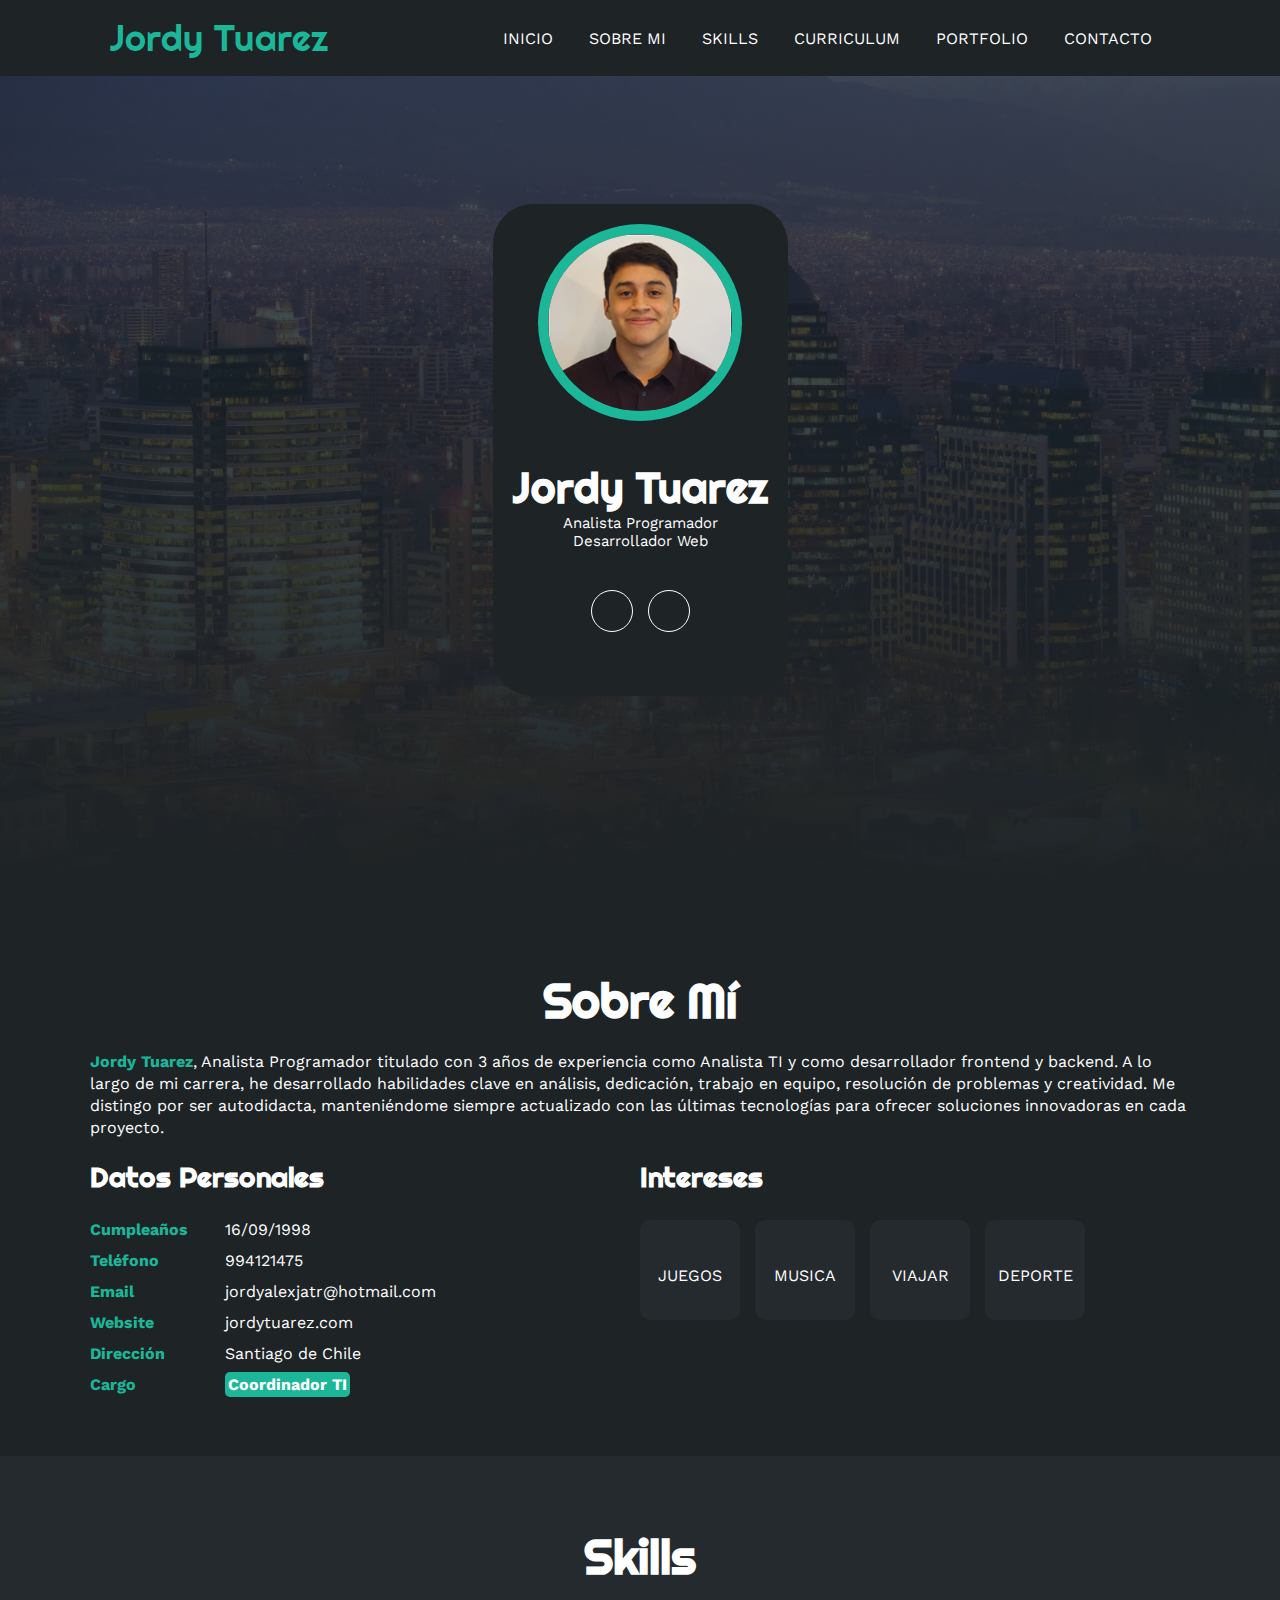
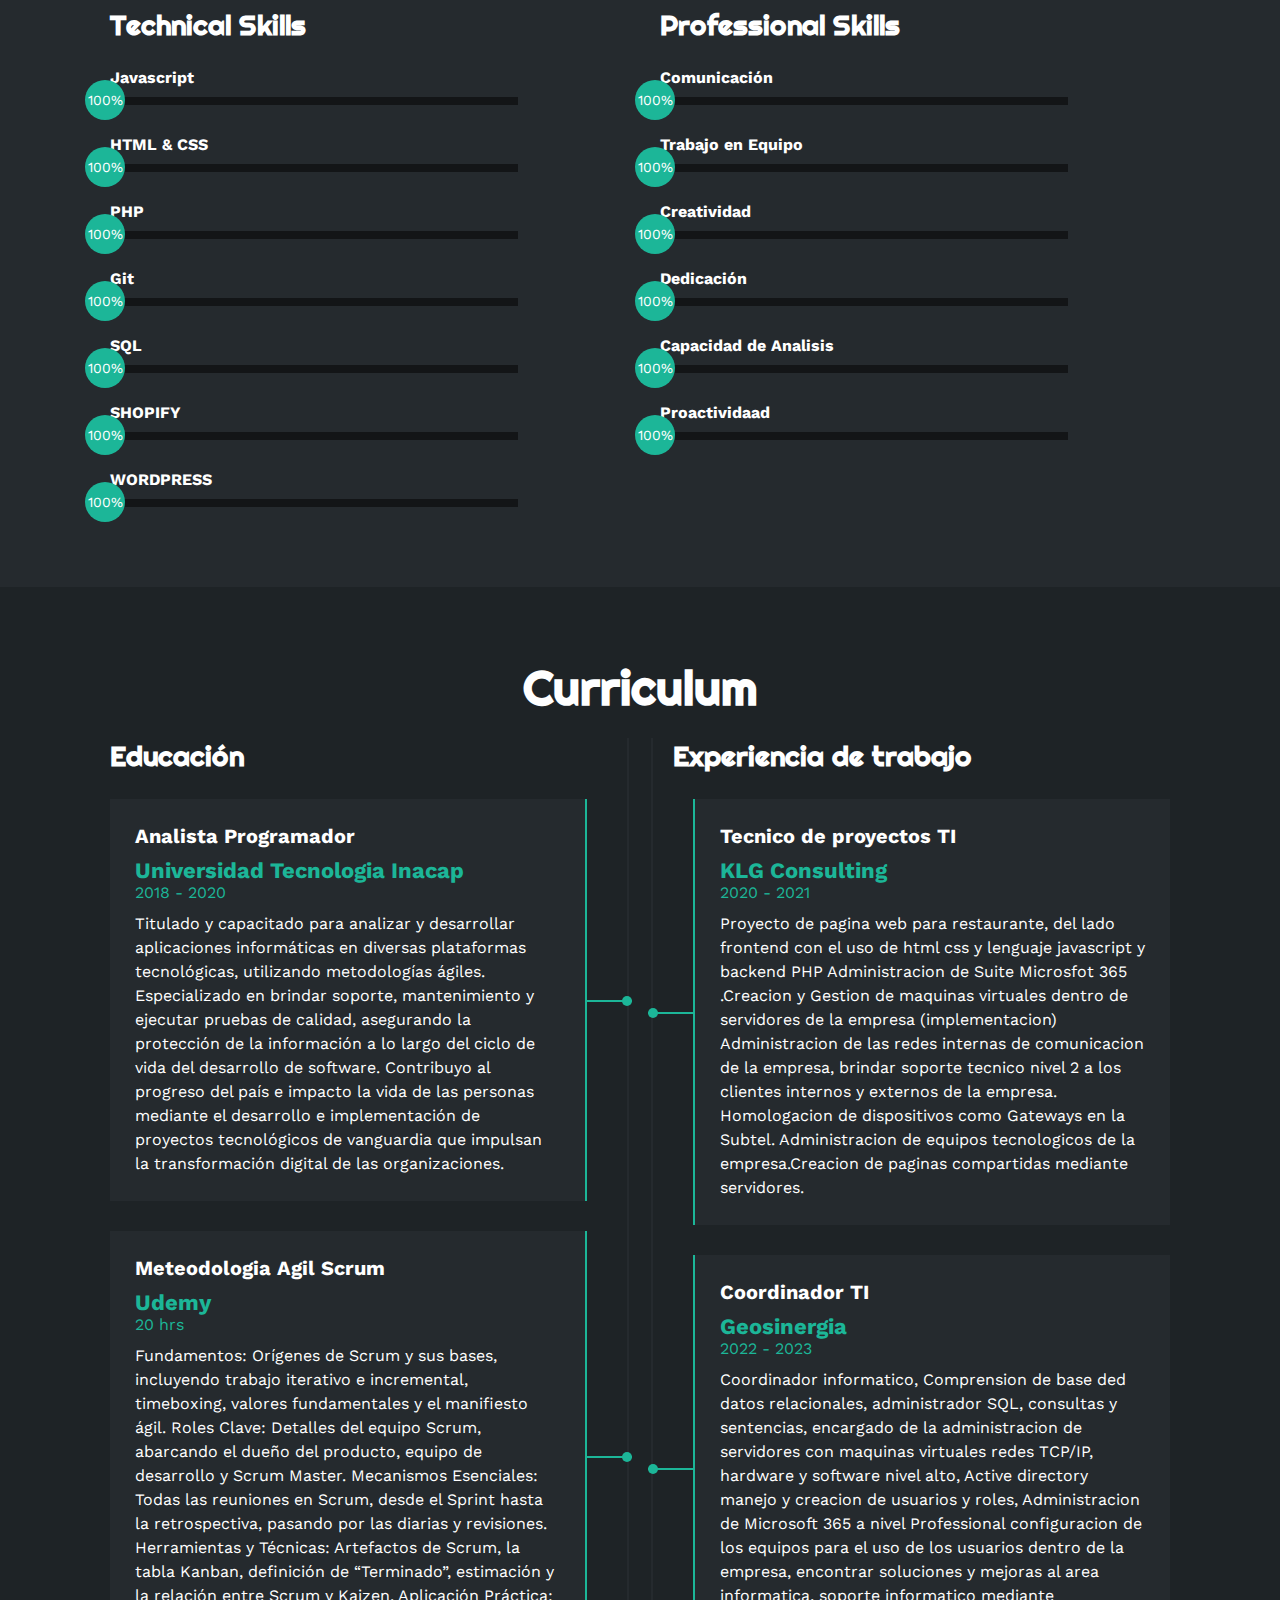
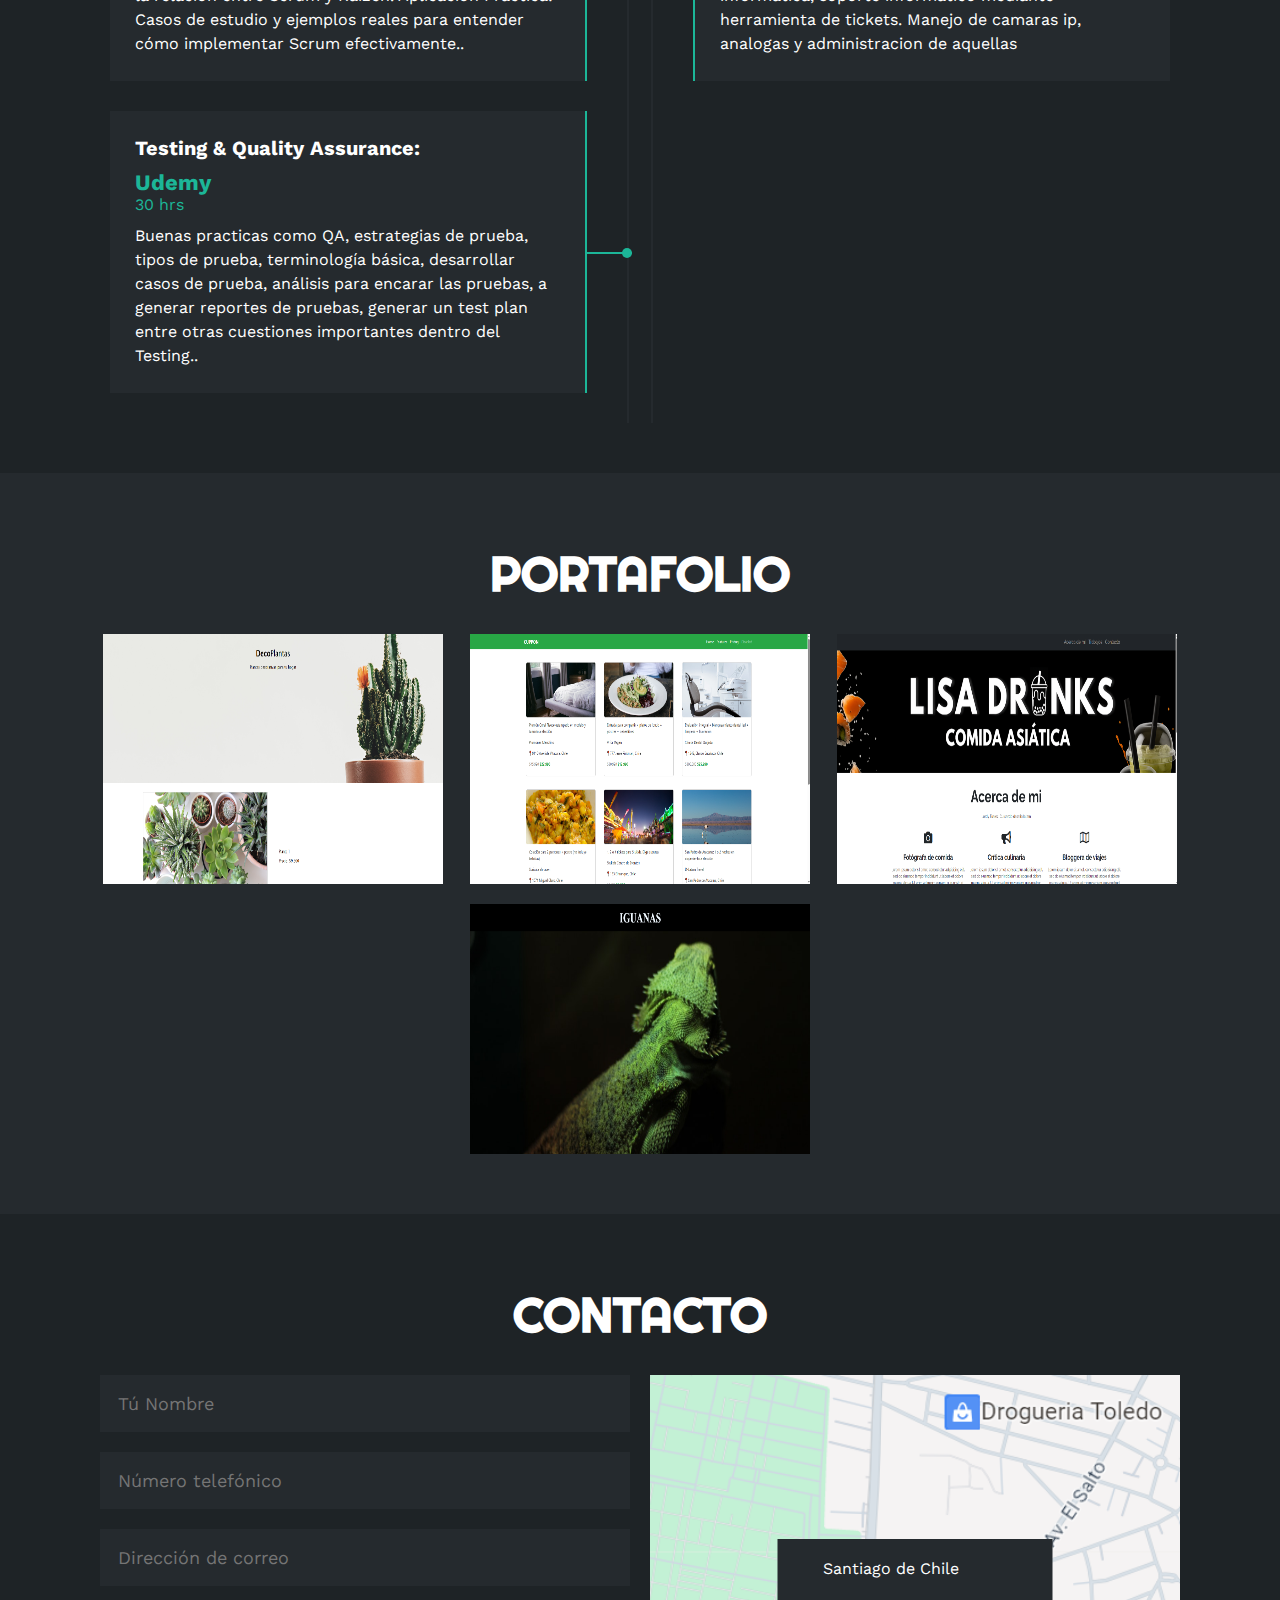
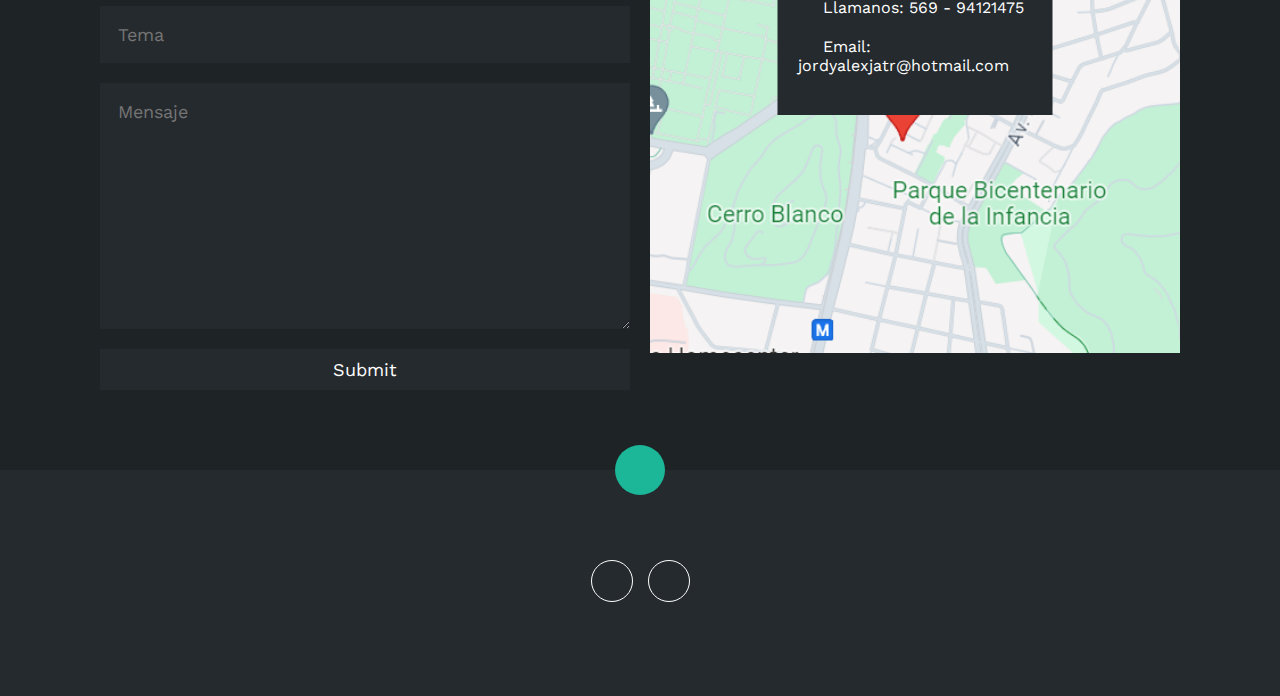
<file: index.html>
<!DOCTYPE html>
<html lang="es">
  <head>
    <meta charset="UTF-8" />
    <meta http-equiv="X-UA-Compatible" content="IE=edge" />
    <meta name="viewport" content="width=device-width, initial-scale=1.0" />
    <link
      rel="stylesheet"
      href="https://cdnjs.cloudflare.com/ajax/libs/font-awesome/6.1.2/css/all.min.css"
      integrity="sha512-1sCRPdkRXhBV2PBLUdRb4tMg1w2YPf37qatUFeS7zlBy7jJI8Lf4VHwWfZZfpXtYSLy85pkm9GaYVYMfw5BC1A=="
      crossorigin="anonymous"
      referrerpolicy="no-referrer"
    />
    <title>Portafolio</title>
    <link rel="stylesheet" href="estilo.css" />
  </head>

  <body>
    <!-- MENU ENCABEZADO -->
    <div class="contenedor-header">
      <header>
        <div class="logo">
          <a href="#">Jordy Tuarez</a>
        </div>
        <nav id="nav">
          <ul>
            <li><a href="#inicio" onclick="seleccionar()">INICIO</a></li>
            <li><a href="#sobremi" onclick="seleccionar()">SOBRE MI</a></li>
            <li><a href="#skills" onclick="seleccionar()">SKILLS</a></li>
            <li>
              <a href="#curriculum" onclick="seleccionar()">CURRICULUM</a>
            </li>
            <li><a href="#portfolio" onclick="seleccionar()">PORTFOLIO</a></li>
            <li><a href="#contacto" onclick="seleccionar()">CONTACTO</a></li>
          </ul>
        </nav>
        <div class="nav-responsive" onclick="mostrarOcultarMenu()">
          <i class="fa-solid fa-bars"></i>
        </div>
      </header>
    </div>

    <!-- SECCION INICIO -->
    <section id="inicio" class="inicio">
      <div class="contenido-banner">
        <div class="contenedor-img">
          <img src="/assets/img/Imagen1.png" alt="" />
        </div>
        <h1>Jordy Tuarez</h1>
        <h2>
          Analista Programador <br />
          Desarrollador Web
        </h2>

        <div class="redes">
          <a href="https://www.linkedin.com/in/jordy-tuarez-23b390166/"
            ><i class="fa-brands fa-linkedin-in"></i
          ></a>
          <a href="https://github.com/JTuarez"
            ><i class="fa-brands fa-github"></i
          ></a>
        </div>
      </div>
    </section>

    <!-- SECCION SOBRE MI -->
    <section id="sobremi" class="sobremi">
      <div class="contenido-seccion">
        <h2>Sobre Mí</h2>
        <p>
          <span>Jordy Tuarez</span>, Analista Programador titulado con 3 años de
          experiencia como Analista TI y como desarrollador frontend y backend.
          A lo largo de mi carrera, he desarrollado habilidades clave en
          análisis, dedicación, trabajo en equipo, resolución de problemas y
          creatividad. Me distingo por ser autodidacta, manteniéndome siempre
          actualizado con las últimas tecnologías para ofrecer soluciones
          innovadoras en cada proyecto.
        </p>

        <div class="fila">
          <!-- datos personales -->
          <div class="col">
            <h3>Datos Personales</h3>
            <ul>
              <li>
                <strong>Cumpleaños</strong>
                16/09/1998
              </li>
              <li>
                <strong>Teléfono</strong>
                994121475
              </li>
              <li>
                <strong>Email</strong>
                jordyalexjatr@hotmail.com
              </li>
              <li>
                <strong>Website</strong>
                jordytuarez.com
              </li>
              <li>
                <strong>Dirección</strong>
                Santiago de Chile
              </li>
              <li>
                <strong>Cargo</strong>
                <span>Coordinador TI</span>
              </li>
            </ul>
          </div>

          <!-- intereses -->
          <div class="col">
            <h3>Intereses</h3>
            <div class="contenedor-intereses">
              <div class="interes">
                <i class="fa-solid fa-gamepad"></i>
                <span>JUEGOS</span>
              </div>
              <div class="interes">
                <i class="fa-solid fa-headphones"></i>
                <span>MUSICA</span>
              </div>
              <div class="interes">
                <i class="fa-solid fa-plane"></i>
                <span>VIAJAR</span>
              </div>
              <div class="interes">
                <i class="fa-solid fa-person-hiking"></i>
                <span>DEPORTE</span>
              </div>
            </div>
          </div>
        </div>
      </div>
    </section>

    <!-- SECCION SKILLS -->
    <section class="skills" id="skills">
      <div class="contenido-seccion">
        <h2>Skills</h2>
        <div class="fila">
          <!-- Technical Skill -->
          <div class="col">
            <h3>Technical Skills</h3>
            <div class="skill">
              <span>Javascript</span>
              <div class="barra-skill">
                <div class="progreso">
                  <span>100%</span>
                </div>
              </div>
            </div>
            <div class="skill">
              <span>HTML & CSS</span>
              <div class="barra-skill">
                <div class="progreso">
                  <span>100%</span>
                </div>
              </div>
            </div>
            <div class="skill">
              <span>PHP</span>
              <div class="barra-skill">
                <div class="progreso">
                  <span>100%</span>
                </div>
              </div>
            </div>
            <div class="skill">
              <span>Git</span>
              <div class="barra-skill">
                <div class="progreso">
                  <span>100%</span>
                </div>
              </div>
            </div>
            <div class="skill">
              <span>SQL</span>
              <div class="barra-skill">
                <div class="progreso">
                  <span>100%</span>
                </div>
              </div>
            </div>
            <div class="skill">
              <span>SHOPIFY</span>
              <div class="barra-skill">
                <div class="progreso">
                  <span>100%</span>
                </div>
              </div>
            </div>
            <div class="skill">
              <span>WORDPRESS</span>
              <div class="barra-skill">
                <div class="progreso">
                  <span>100%</span>
                </div>
              </div>
            </div>
          </div>
          <!-- Professional Skills -->
          <div class="col">
            <h3>Professional Skills</h3>
            <div class="skill">
              <span>Comunicación</span>
              <div class="barra-skill">
                <div class="progreso">
                  <span>100%</span>
                </div>
              </div>
            </div>
            <div class="skill">
              <span>Trabajo en Equipo</span>
              <div class="barra-skill">
                <div class="progreso">
                  <span>100%</span>
                </div>
              </div>
            </div>
            <div class="skill">
              <span>Creatividad</span>
              <div class="barra-skill">
                <div class="progreso">
                  <span>100%</span>
                </div>
              </div>
            </div>
            <div class="skill">
              <span>Dedicación</span>
              <div class="barra-skill">
                <div class="progreso">
                  <span>100%</span>
                </div>
              </div>
            </div>
            <div class="skill">
              <span>Capacidad de Analisis</span>
              <div class="barra-skill">
                <div class="progreso">
                  <span>100%</span>
                </div>
              </div>
            </div>
            <div class="skill">
              <span>Proactividaad</span>
              <div class="barra-skill">
                <div class="progreso">
                  <span>100%</span>
                </div>
              </div>
            </div>
          </div>
        </div>
      </div>
    </section>

    <!-- SECCION CURRICULUM -->
    <section id="curriculum" class="curriculum">
      <div class="contenido-seccion">
        <h2>Curriculum</h2>
        <div class="fila">
          <div class="col izquierda">
            <h3>Educación</h3>
            <div class="item izq">
              <h4>Analista Programador</h4>
              <span class="casa">Universidad Tecnologia Inacap</span>
              <span class="fecha">2018 - 2020</span>
              <p>
                Titulado y capacitado para analizar y desarrollar aplicaciones
                informáticas en diversas plataformas tecnológicas, utilizando
                metodologías ágiles. Especializado en brindar soporte,
                mantenimiento y ejecutar pruebas de calidad, asegurando la
                protección de la información a lo largo del ciclo de vida del
                desarrollo de software. Contribuyo al progreso del país e
                impacto la vida de las personas mediante el desarrollo e
                implementación de proyectos tecnológicos de vanguardia que
                impulsan la transformación digital de las organizaciones.
              </p>
              <div class="conectori">
                <div class="circuloi"></div>
              </div>
            </div>
            <div class="item izq">
              <h4>Meteodologia Agil Scrum</h4>
              <span class="casa">Udemy</span>
              <span class="fecha">20 hrs</span>
              <p>
                Fundamentos: Orígenes de Scrum y sus bases, incluyendo trabajo
                iterativo e incremental, timeboxing, valores fundamentales y el
                manifiesto ágil. Roles Clave: Detalles del equipo Scrum,
                abarcando el dueño del producto, equipo de desarrollo y Scrum
                Master. Mecanismos Esenciales: Todas las reuniones en Scrum,
                desde el Sprint hasta la retrospectiva, pasando por las diarias
                y revisiones. Herramientas y Técnicas: Artefactos de Scrum, la
                tabla Kanban, definición de “Terminado”, estimación y la
                relación entre Scrum y Kaizen. Aplicación Práctica: Casos de
                estudio y ejemplos reales para entender cómo implementar Scrum
                efectivamente..
              </p>
              <div class="conectori">
                <div class="circuloi"></div>
              </div>
            </div>
            <div class="item izq">
              <h4>Testing & Quality Assurance:</h4>
              <span class="casa">Udemy</span>
              <span class="fecha">30 hrs</span>
              <p>
                Buenas practicas como QA, estrategias de prueba, tipos de
                prueba, terminología básica, desarrollar casos de prueba,
                análisis para encarar las pruebas, a generar reportes de
                pruebas, generar un test plan entre otras cuestiones importantes
                dentro del Testing..
              </p>
              <div class="conectori">
                <div class="circuloi"></div>
              </div>
            </div>
          </div>

          <div class="col derecha">
            <h3>Experiencia de trabajo</h3>
            <div class="item der">
              <h4>Tecnico de proyectos TI</h4>
              <span class="casa">KLG Consulting</span>
              <span class="fecha">2020 - 2021</span>

              <p>
                Proyecto de pagina web para restaurante, del lado frontend con
                el uso de html css y lenguaje javascript y backend PHP
                Administracion de Suite Microsfot 365 .Creacion y Gestion de
                maquinas virtuales dentro de servidores de la empresa
                (implementacion) Administracion de las redes internas de
                comunicacion de la empresa, brindar soporte tecnico nivel 2 a
                los clientes internos y externos de la empresa. Homologacion de
                dispositivos como Gateways en la Subtel. Administracion de
                equipos tecnologicos de la empresa.Creacion de paginas
                compartidas mediante servidores.
              </p>
              <div class="conectord">
                <div class="circulod"></div>
              </div>
            </div>
            <div class="item der">
              <h4>Coordinador TI</h4>
              <span class="casa">Geosinergia</span>
              <span class="fecha">2022 - 2023</span>
              <p>
                Coordinador informatico, Comprension de base ded datos
                relacionales, administrador SQL, consultas y sentencias,
                encargado de la administracion de servidores con maquinas
                virtuales redes TCP/IP, hardware y software nivel alto, Active
                directory manejo y creacion de usuarios y roles, Administracion
                de Microsoft 365 a nivel Professional configuracion de los
                equipos para el uso de los usuarios dentro de la empresa,
                encontrar soluciones y mejoras al area informatica, soporte
                informatico mediante herramienta de tickets. Manejo de camaras
                ip, analogas y administracion de aquellas
              </p>
              <div class="conectord">
                <div class="circulod"></div>
              </div>
            </div>
          </div>
        </div>
      </div>
    </section>

    <!-- SECCION PORTFOLIO -->
    <section id="portfolio" class="portfolio">
      <div class="contenido-seccion">
        <h2>PORTAFOLIO</h2>
        <div class="galeria">
          <div class="proyecto">
            <a href="./assets/proyectos/Landing Page/index.html">
              <img src="/assets/img/landing.png" alt="landing" height="250px" />
            </a>
          </div>

          <div class="proyecto">
            <a href="./assets/proyectos/Boostrap/index.html">
              <img
                src="./assets/img/boostrap.png"
                alt="bootrap"
                height="250px"
              />
            </a>
          </div>

          <div class="proyecto">
            <a href="/assets/proyectos/fdsw-github/">
              <img src="/assets/img/Github.png" alt="Alura" height="250px" />
            </a>
          </div>

          <div class="proyecto">
            <a href="/assets/proyectos/Iguana Page/">
              <img
                src="/assets/img/iguana.png"
                alt="asesoriasmp"
                height="250px"
              />
            </a>
          </div>
        </div>
      </div>
    </section>

    <!-- SECCION CONTACTO -->
    <section id="contacto" class="contacto">
      <div class="contenido-seccion">
        <h2>CONTACTO</h2>
        <div class="fila">
          <!-- Formulario -->

          <div class="col">
            <form action="index.php" method="POST">
              <input
                type="text"
                name="nombre"
                placeholder="Tú Nombre"
                required=""
              />
              <input
                type="number"
                name="telefono"
                placeholder="Número telefónico"
                required=""
              />
              <input
                type="email"
                name="correo"
                placeholder="Dirección de correo"
                required=""
              />
              <input type="text" name="tema" placeholder="Tema" required="" />
              <textarea
                name="msj"
                id="msj"
                cols="30"
                rows="10"
                placeholder="Mensaje"
              ></textarea>
              <input type="submit" name="enviar" />
            </form>
          </div>

          <!-- Mapa -->
          <div class="col">
            <img src="/assets/img/casa.png" alt="" />
            <div class="info">
              <ul>
                <li>
                  <i class="fa-solid fa-location-dot"></i>
                  Santiago de Chile
                </li>
                <li>
                  <i c lass="fa-solid fa-mobile-screen"></i>
                  Llamanos: 569 - 94121475
                </li>
                <li>
                  <i class="fa-solid fa-envelope"></i>
                  Email: jordyalexjatr@hotmail.com
                </li>
              </ul>
            </div>
          </div>
        </div>
      </div>
    </section>

    <!-- footer -->
    <footer>
      <a href="#inicio" class="arriba">
        <i class="fa-solid fa-angles-up"></i>
      </a>
      <div class="redes">
        <a href="https://www.linkedin.com/in/jordy-tuarez-23b390166/"
          ><i class="fa-brands fa-linkedin-in"></i
        ></a>
        <a href="https://github.com/JTuarez"
          ><i class="fa-brands fa-github"></i
        ></a>
      </div>
    </footer>

    <script src="script.js"></script>
  </body>
</html>
</file>
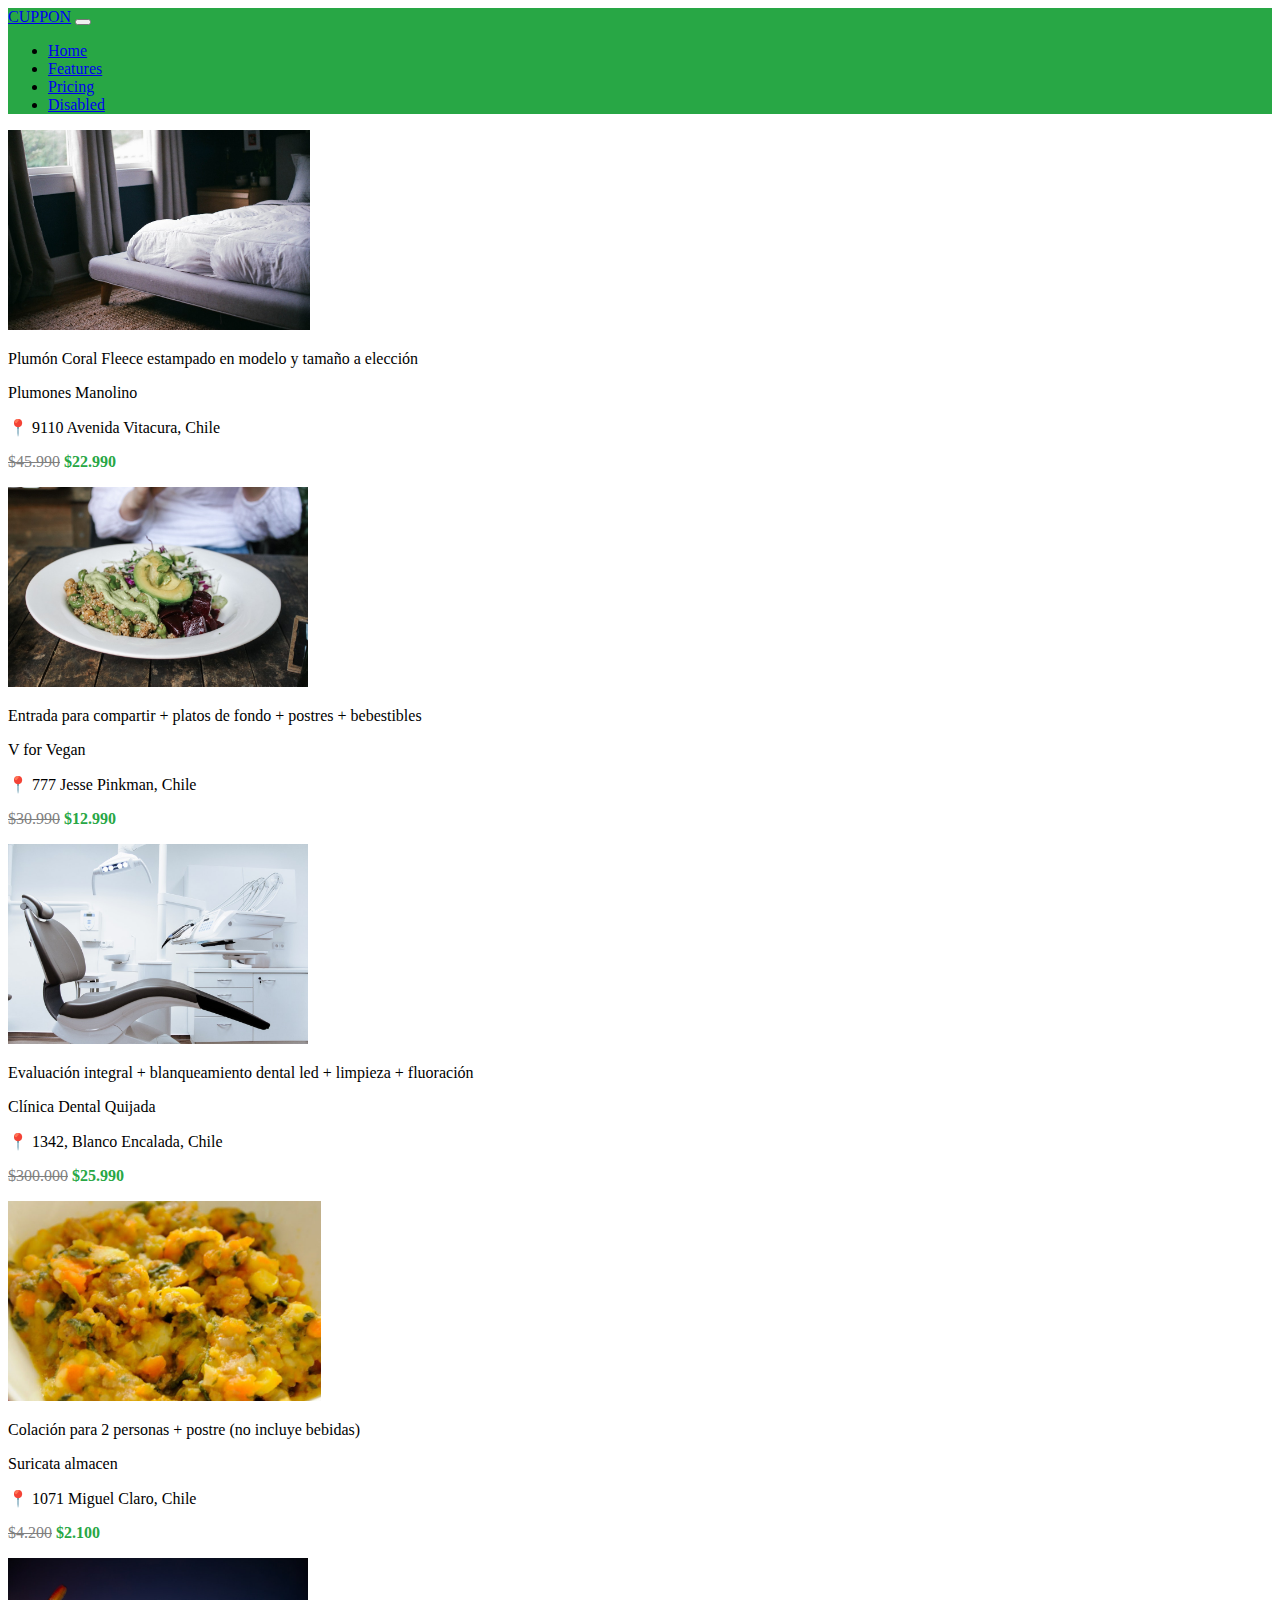
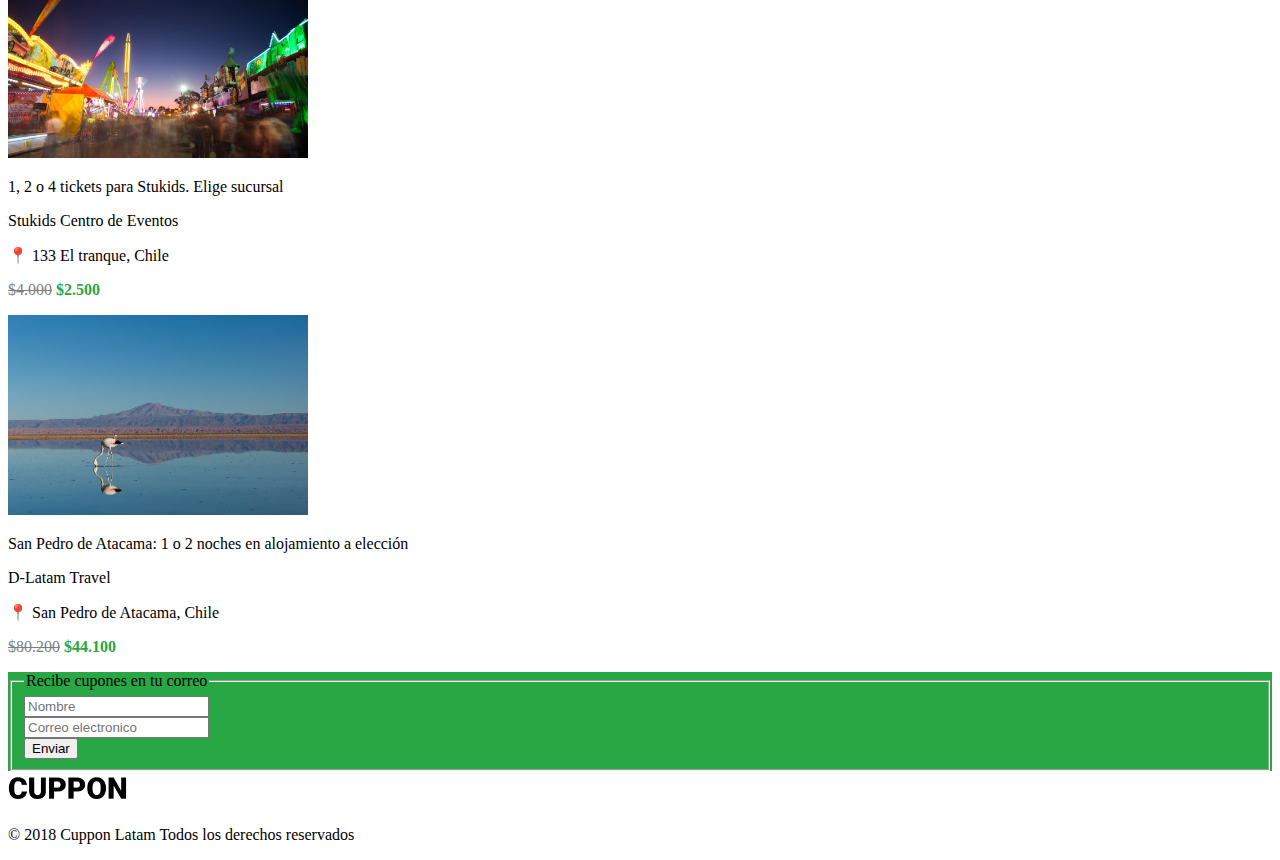
<file: assets/proyectos/Boostrap/index.html>
<!DOCTYPE html>
<html lang="en">
  <head>
    <meta charset="UTF-8" />
    <meta name="viewport" content="width=device-width, initial-scale=1.0" />
    <title>Boostrap</title>
    <link
      href="https://cdn.jsdelivr.net/npm/bootstrap@5.3.7/dist/css/bootstrap.min.css"
      rel="stylesheet"
      integrity="sha384-LN+7fdVzj6u52u30Kp6M/trliBMCMKTyK833zpbD+pXdCLuTusPj697FH4R/5mcr"
      crossorigin="anonymous"
    />
    <link rel="stylesheet" href="assets/style/style.css" />
  </head>
  <body class="mb-2 bg-secondary bg-white">
    <nav class="navbar navbar-expand-lg">
      <div class="container">
        <a class="navbar-brand text-white fw-bold" href="#">CUPPON</a>
        <button
          class="navbar-toggler text-white"
          type="button"
          data-bs-toggle="collapse"
          data-bs-target="#navbarNav"
        >
          <span class="navbar-toggler-icon"></span>
        </button>

        <div
          class="collapse navbar-collapse justify-content-end"
          id="navbarNav"
        >
          <ul class="navbar-nav">
            <li class="nav-item">
              <a class="nav-link text-white" href="#">Home</a>
            </li>
            <li class="nav-item">
              <a class="nav-link text-white" href="#">Features</a>
            </li>
            <li class="nav-item">
              <a class="nav-link text-white" href="#">Pricing</a>
            </li>
            <li class="nav-item">
              <a class="nav-link disabled text-white-50" href="#">Disabled</a>
            </li>
          </ul>
        </div>
      </div>
    </nav>

    <main>
      <div class="container my-4 p-4">
        <div class="row g-5">
          <div class="col-sm-12 col-md-6 col-lg-4">
            <div class="card h-100">
              <img src="assets/img/cupon-1.jpg" class="card-img" alt="Plumón" />
              <div class="card-body">
                <p class="card-text">
                  Plumón Coral Fleece estampado en modelo y tamaño a elección
                </p>
                <p class="descripcion">Plumones Manolino</p>
                <p class="descripcion">📍 9110 Avenida Vitacura, Chile</p>
                <p>
                  <span class="precio-original">$45.990</span>
                  <span class="precio-descuento">$22.990</span>
                </p>
              </div>
            </div>
          </div>

          <div class="col-sm-12 col-md-6 col-lg-4">
            <div class="card h-100">
              <img
                src="assets/img/cupon-2.jpg"
                class="card-img"
                alt="Comida vegana"
              />
              <div class="card-body">
                <p class="card-text">
                  Entrada para compartir + platos de fondo + postres +
                  bebestibles
                </p>
                <p class="descripcion">V for Vegan</p>
                <p class="descripcion">📍 777 Jesse Pinkman, Chile</p>
                <p>
                  <span class="precio-original">$30.990</span>
                  <span class="precio-descuento">$12.990</span>
                </p>
              </div>
            </div>
          </div>

          <div class="col-sm-12 col-md-6 col-lg-4">
            <div class="card h-100">
              <img src="assets/img/cupon-3.jpg" class="card-img" alt="Dental" />
              <div class="card-body">
                <p class="card-text">
                  Evaluación integral + blanqueamiento dental led + limpieza +
                  fluoración
                </p>
                <p class="descripcion">Clínica Dental Quijada</p>
                <p class="descripcion">📍 1342, Blanco Encalada, Chile</p>
                <p>
                  <span class="precio-original">$300.000</span>
                  <span class="precio-descuento">$25.990</span>
                </p>
              </div>
            </div>
          </div>

          <div class="col-sm-12 col-md-6 col-lg-4">
            <div class="card h-100">
              <img
                src="assets/img/cupon-4.jpg"
                class="card-img"
                alt="Comida para dos"
              />
              <div class="card-body">
                <p class="card-text">
                  Colación para 2 personas + postre (no incluye bebidas)
                </p>
                <p class="descripcion">Suricata almacen</p>
                <p class="descripcion">📍 1071 Miguel Claro, Chile</p>
                <p>
                  <span class="precio-original">$4.200</span>
                  <span class="precio-descuento">$2.100</span>
                </p>
              </div>
            </div>
          </div>

          <div class="col-sm-12 col-md-6 col-lg-4">
            <div class="card h-100">
              <img
                src="assets/img/cupon-5.jpg"
                class="card-img"
                alt="Stukids"
              />
              <div class="card-body">
                <p class="card-text">
                  1, 2 o 4 tickets para Stukids. Elige sucursal
                </p>
                <p class="descripcion">Stukids Centro de Eventos</p>
                <p class="descripcion">📍 133 El tranque, Chile</p>
                <p>
                  <span class="precio-original">$4.000</span>
                  <span class="precio-descuento">$2.500</span>
                </p>
              </div>
            </div>
          </div>

          <div class="col-sm-12 col-md-6 col-lg-4">
            <div class="card h-100">
              <img
                src="assets/img/cupon-6.jpg"
                class="card-img"
                alt="San Pedro de Atacama"
              />
              <div class="card-body">
                <p class="card-text">
                  San Pedro de Atacama: 1 o 2 noches en alojamiento a elección
                </p>
                <p class="descripcion">D-Latam Travel</p>
                <p class="descripcion">📍 San Pedro de Atacama, Chile</p>
                <p>
                  <span class="precio-original">$80.200</span>
                  <span class="precio-descuento">$44.100</span>
                </p>
              </div>
            </div>
          </div>
        </div>
      </div>
    </main>
    <div class="container">
      <form class="rounded-1 p-5">
        <fieldset class="text-center mx-auto">
          <legend class="mb-4">Recibe cupones en tu correo</legend>
          <div class="mb-3">
            <input
              type=""
              id="disabledTextInput"
              class="form-control"
              placeholder="Nombre"
            />
          </div>
          <div class="mb-3">
            <input
              type="text"
              id="disabledTextInput"
              class="form-control"
              placeholder="Correo electronico"
            />
          </div>
          <button type="submit" class="btn btn-primary">Enviar</button>
        </fieldset>
      </form>
      <footer class="py-4 mt-5">
        <div class="container text-center">
          <img src="assets/img/logo-black.png" alt="Logo" width="120" />
          <p>&copy; 2018 Cuppon Latam Todos los derechos reservados</p>
        </div>
      </footer>
    </div>
    <script
      src="https://cdn.jsdelivr.net/npm/bootstrap@5.3.7/dist/js/bootstrap.bundle.min.js"
      integrity="sha384-ndDqU0Gzau9qJ1lfW4pNLlhNTkCfHzAVBReH9diLvGRem5+R9g2FzA8ZGN954O5Q"
      crossorigin="anonymous"
    ></script>
  </body>
</html>
</file>
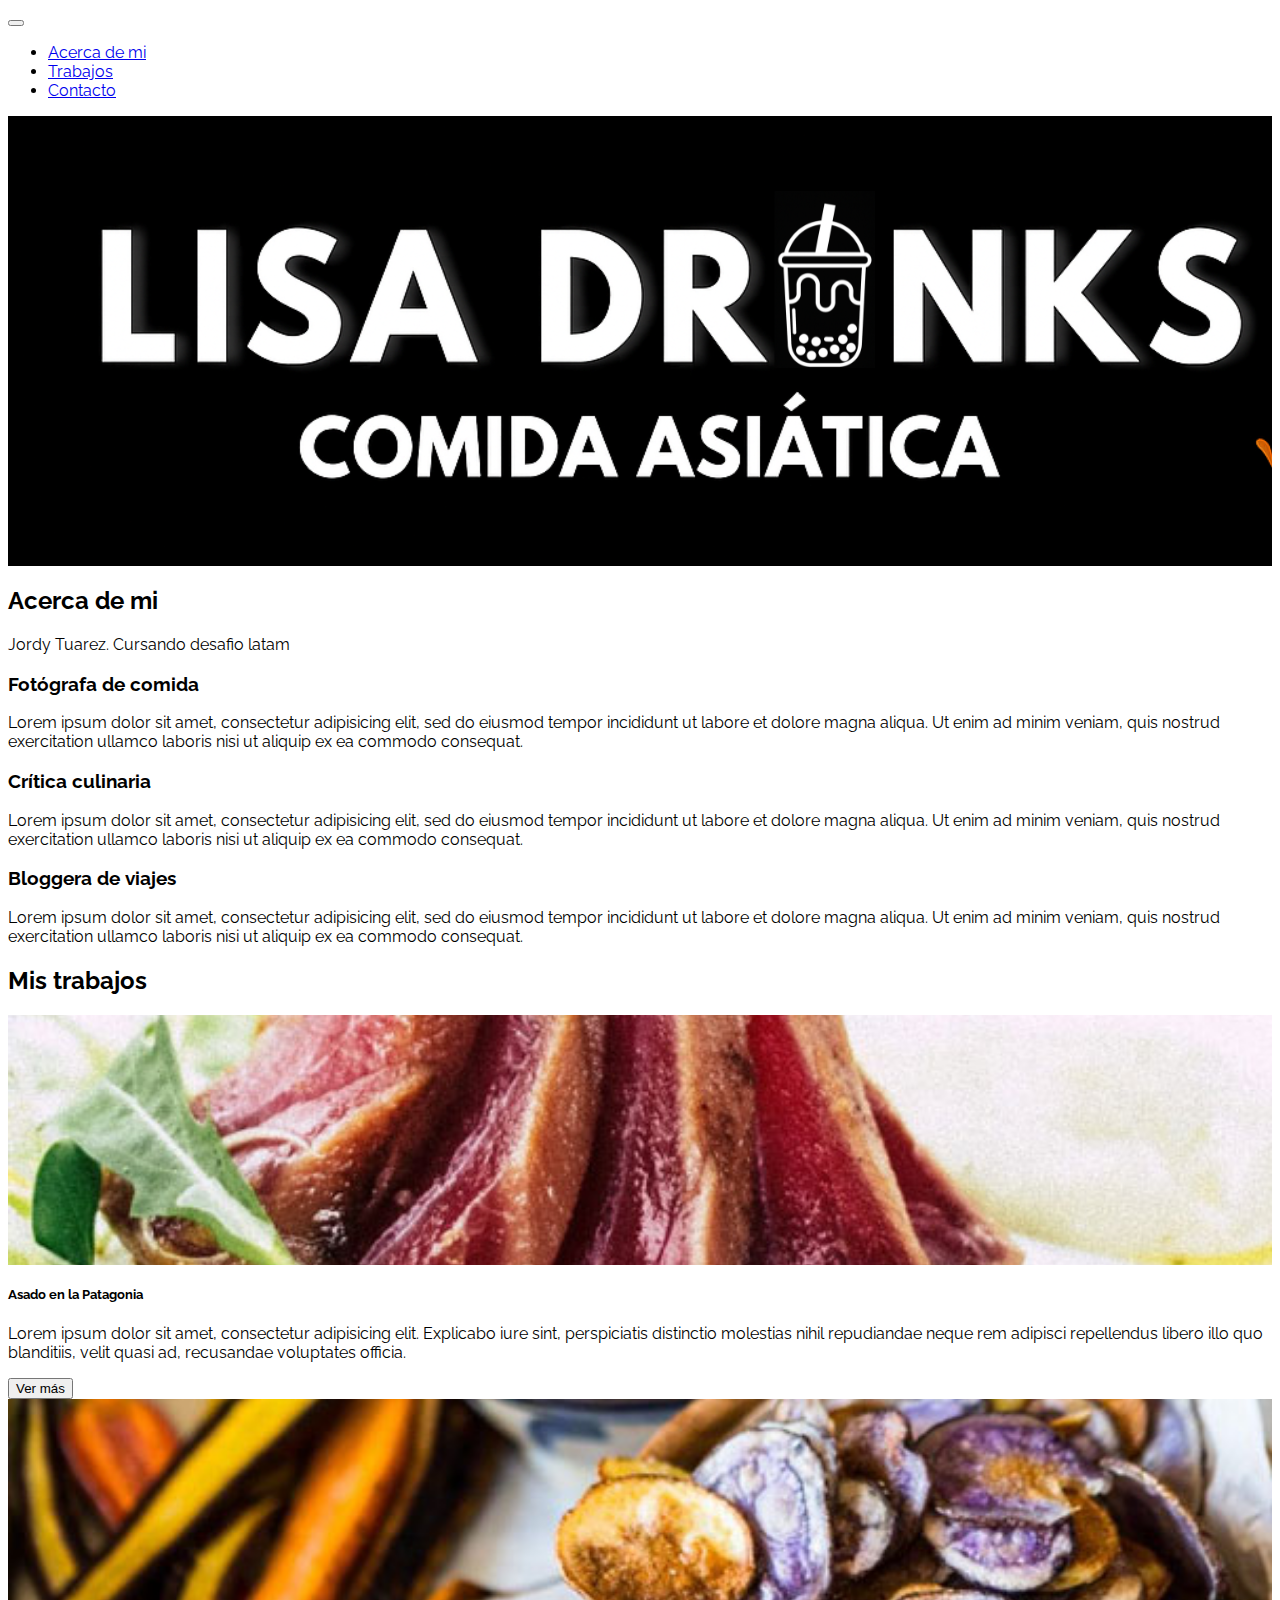
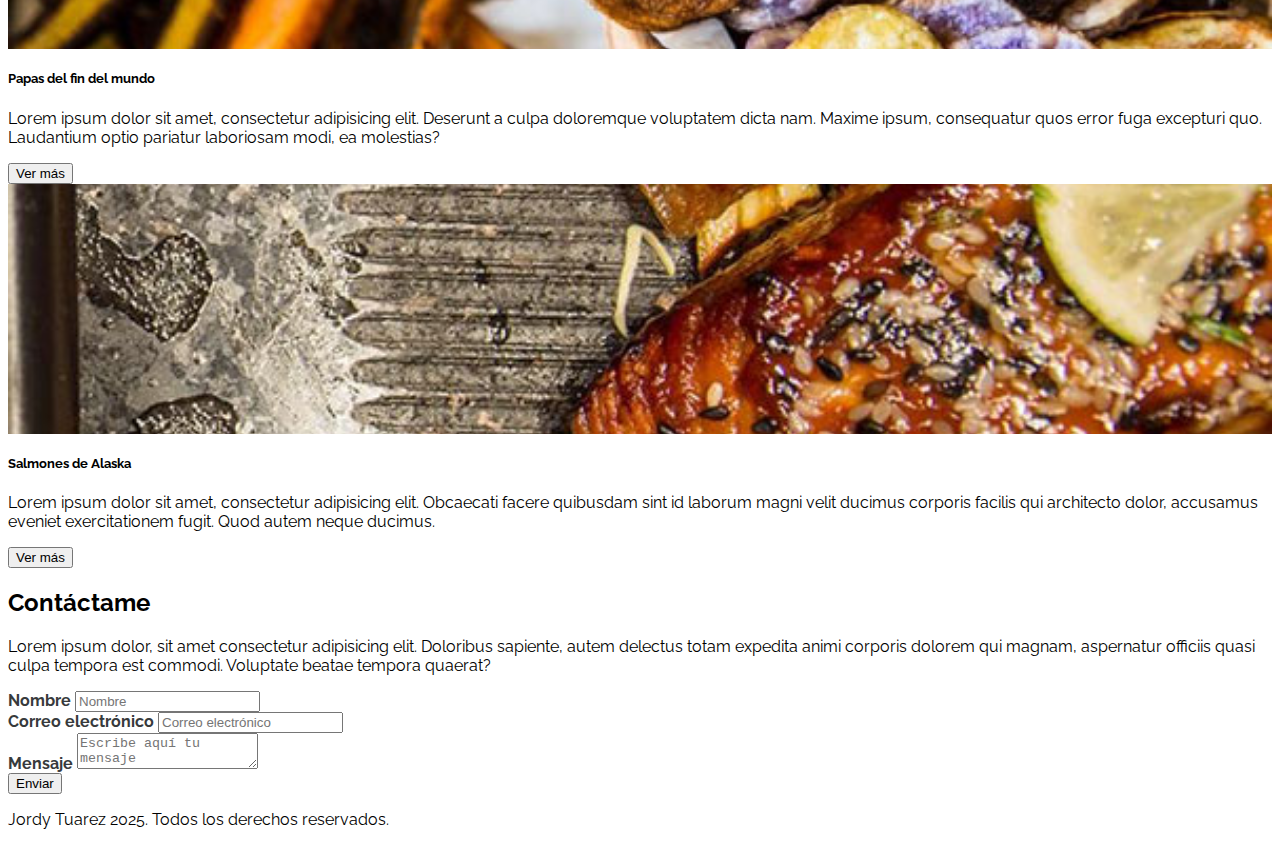
<file: assets/proyectos/fdsw-github/index.html>
<!DOCTYPE html>
<html lang="en">
  <head>
    <meta charset="UTF-8" />
    <meta http-equiv="X-UA-Compatible" content="IE=edge" />
    <meta name="viewport" content="width=device-width, initial-scale=1.0" />
    <link rel="preconnect" href="https://fonts.googleapis.com" />
    <link rel="preconnect" href="https://fonts.gstatic.com" crossorigin />
    <link
      href="https://fonts.googleapis.com/css2?family=Raleway:wght@400;700&display=swap"
      rel="stylesheet"
    />
    <link
      href="https://cdn.jsdelivr.net/npm/bootstrap@5.1.3/dist/css/bootstrap.min.css"
      rel="stylesheet"
      integrity="sha384-1BmE4kWBq78iYhFldvKuhfTAU6auU8tT94WrHftjDbrCEXSU1oBoqyl2QvZ6jIW3"
      crossorigin="anonymous"
    />
    <title>Jordy Tuarez</title>
    <link
      rel="stylesheet"
      href="https://cdnjs.cloudflare.com/ajax/libs/font-awesome/5.9.0/css/all.min.css"
      integrity="sha512-q3eWabyZPc1XTCmF+8/LuE1ozpg5xxn7iO89yfSOd5/oKvyqLngoNGsx8jq92Y8eXJ/IRxQbEC+FGSYxtk2oiw=="
      crossorigin="anonymous"
      referrerpolicy="no-referrer"
    />
    <link rel="stylesheet" href="assets/css/estilos.css" />
  </head>

  <body>
    <nav class="navbar navbar-expand-lg navbar-dark bg-dark fixed-top">
      <div class="container">
        <a class="navbar-brand" href="#"> </a>
        <button
          class="navbar-toggler"
          type="button"
          data-bs-toggle="collapse"
          aria-controls="navbarSupportedContent"
          aria-expanded="false"
          aria-label="Toggle navigation"
        >
          <span class="navbar-toggler-icon"></span>
        </button>
        <div class="collapse navbar-collapse" id="navbarSupportedContent">
          <ul class="navbar-nav ms-auto mb-2 mb-lg-0 fs-5">
            <li class="nav-item">
              <a class="nav-link" href="#">Acerca de mi</a>
            </li>
            <li class="nav-item">
              <a class="nav-link" href="#">Trabajos</a>
            </li>
            <li class="nav-item">
              <a class="nav-link" href="#">Contacto</a>
            </li>
          </ul>
        </div>
      </div>
    </nav>

    <header id="Hero-Section" class="text-light text-end py-5 mt-5">
      <div class="container">
        <div class="ms-auto col-12 col-md-7">
          <div class="mb-5 pb-5"></div>
        </div>
      </div>
    </header>

    <section id="Acerca-de-mi" class="container text-center my-5">
      <h2 class="display-3 fw-bold my-4">Acerca de mi</h2>

      <p class="my-4">Jordy Tuarez. Cursando desafio latam</p>

      <div class="row">
        <div class="col-12 col-md-4">
          <i class="fas fa-camera fa-3x my-3"></i>
          <h3 class="my-3 fw-bold">Fotógrafa de comida</h3>
          <p class="my-3">
            Lorem ipsum dolor sit amet, consectetur adipisicing elit, sed do
            eiusmod tempor incididunt ut labore et dolore magna aliqua. Ut enim
            ad minim veniam, quis nostrud exercitation ullamco laboris nisi ut
            aliquip ex ea commodo consequat.
          </p>
        </div>
        <div class="col-12 col-md-4">
          <i class="fas fa-bullhorn fa-3x my-3"></i>
          <h3 class="my-3 fw-bold">Crítica culinaria</h3>
          <p class="my-3">
            Lorem ipsum dolor sit amet, consectetur adipisicing elit, sed do
            eiusmod tempor incididunt ut labore et dolore magna aliqua. Ut enim
            ad minim veniam, quis nostrud exercitation ullamco laboris nisi ut
            aliquip ex ea commodo consequat.
          </p>
        </div>
        <div class="col-12 col-md-4">
          <i class="far fa-map fa-3x my-3"></i>
          <h3 class="my-3 fw-bold">Bloggera de viajes</h3>
          <p class="my-3">
            Lorem ipsum dolor sit amet, consectetur adipisicing elit, sed do
            eiusmod tempor incididunt ut labore et dolore magna aliqua. Ut enim
            ad minim veniam, quis nostrud exercitation ullamco laboris nisi ut
            aliquip ex ea commodo consequat.
          </p>
        </div>
      </div>
    </section>

    <section id="Mis-trabajos" class="my-5 p-5 bg-warning">
      <h2 class="display-4 fw-bold text-center text-light mb-3">
        Mis trabajos
      </h2>

      <div class="row">
        <div class="col-12 col-sm-4 py-2">
          <div class="card">
            <div
              class="image-top"
              style="background-image: url(assets/img/card-1.jpg)"
            ></div>
            <div class="card-body">
              <h5 class="card-title fw-bold">Asado en la Patagonia</h5>
              <p class="card-text">
                Lorem ipsum dolor sit amet, consectetur adipisicing elit.
                Explicabo iure sint, perspiciatis distinctio molestias nihil
                repudiandae neque rem adipisci repellendus libero illo quo
                blanditiis, velit quasi ad, recusandae voluptates officia.
              </p>
              <button type="button" class="btn btn-outline-info">
                Ver más
              </button>
            </div>
          </div>
        </div>
        <div class="col-12 col-sm-4 py-2">
          <div class="card">
            <div
              class="image-top"
              style="background-image: url(assets/img/card-2.jpg)"
            ></div>
            <div class="card-body">
              <h5 class="card-title fw-bold">Papas del fin del mundo</h5>
              <p class="card-text">
                Lorem ipsum dolor sit amet, consectetur adipisicing elit.
                Deserunt a culpa doloremque voluptatem dicta nam. Maxime ipsum,
                consequatur quos error fuga excepturi quo. Laudantium optio
                pariatur laboriosam modi, ea molestias?
              </p>
              <button type="button" class="btn btn-outline-info">
                Ver más
              </button>
            </div>
          </div>
        </div>
        <div class="col-12 col-sm-4 py-2">
          <div class="card">
            <div
              class="image-top"
              style="background-image: url(assets/img/card-3.jpg)"
            ></div>
            <div class="card-body">
              <h5 class="card-title fw-bold">Salmones de Alaska</h5>
              <p class="card-text">
                Lorem ipsum dolor sit amet, consectetur adipisicing elit.
                Obcaecati facere quibusdam sint id laborum magni velit ducimus
                corporis facilis qui architecto dolor, accusamus eveniet
                exercitationem fugit. Quod autem neque ducimus.
              </p>
              <button type="button" class="btn btn-outline-info">
                Ver más
              </button>
            </div>
          </div>
        </div>
      </div>
    </section>

    <section id="Contacto" class="container my-5">
      <h2 class="display-4 fw-bold text-center my-4">Contáctame</h2>

      <p class="text-center my-4 d-none d-md-block">
        Lorem ipsum dolor, sit amet consectetur adipisicing elit. Doloribus
        sapiente, autem delectus totam expedita animi corporis dolorem qui
        magnam, aspernatur officiis quasi culpa tempora est commodi. Voluptate
        beatae tempora quaerat?
      </p>

      <form>
        <div class="form-group mb-4">
          <label class="mb-2">Nombre</label>
          <input class="form-control" placeholder="Nombre" />
        </div>

        <div class="form-group mb-4">
          <label class="mb-2">Correo electrónico</label>
          <input class="form-control" placeholder="Correo electrónico" />
        </div>

        <div class="form-group">
          <label class="mb-2">Mensaje</label>
          <textarea
            class="form-control"
            placeholder="Escribe aquí tu mensaje"
          ></textarea>
        </div>

        <div class="my-3 text-end">
          <button class="btn btn-info text-light">Enviar</button>
        </div>
      </form>
    </section>

    <footer class="bg-dark text-center text-light p-4">
      <p class="mb-0">Jordy Tuarez 2025. Todos los derechos reservados.</p>
    </footer>

    <script
      src="https://cdn.jsdelivr.net/npm/bootstrap@5.1.3/dist/js/bootstrap.bundle.min.js"
      integrity="sha384-ka7Sk0Gln4gmtz2MlQnikT1wXgYsOg+OMhuP+IlRH9sENBO0LRn5q+8nbTov4+1p"
      crossorigin="anonymous"
    ></script>
  </body>
</html>
</file>
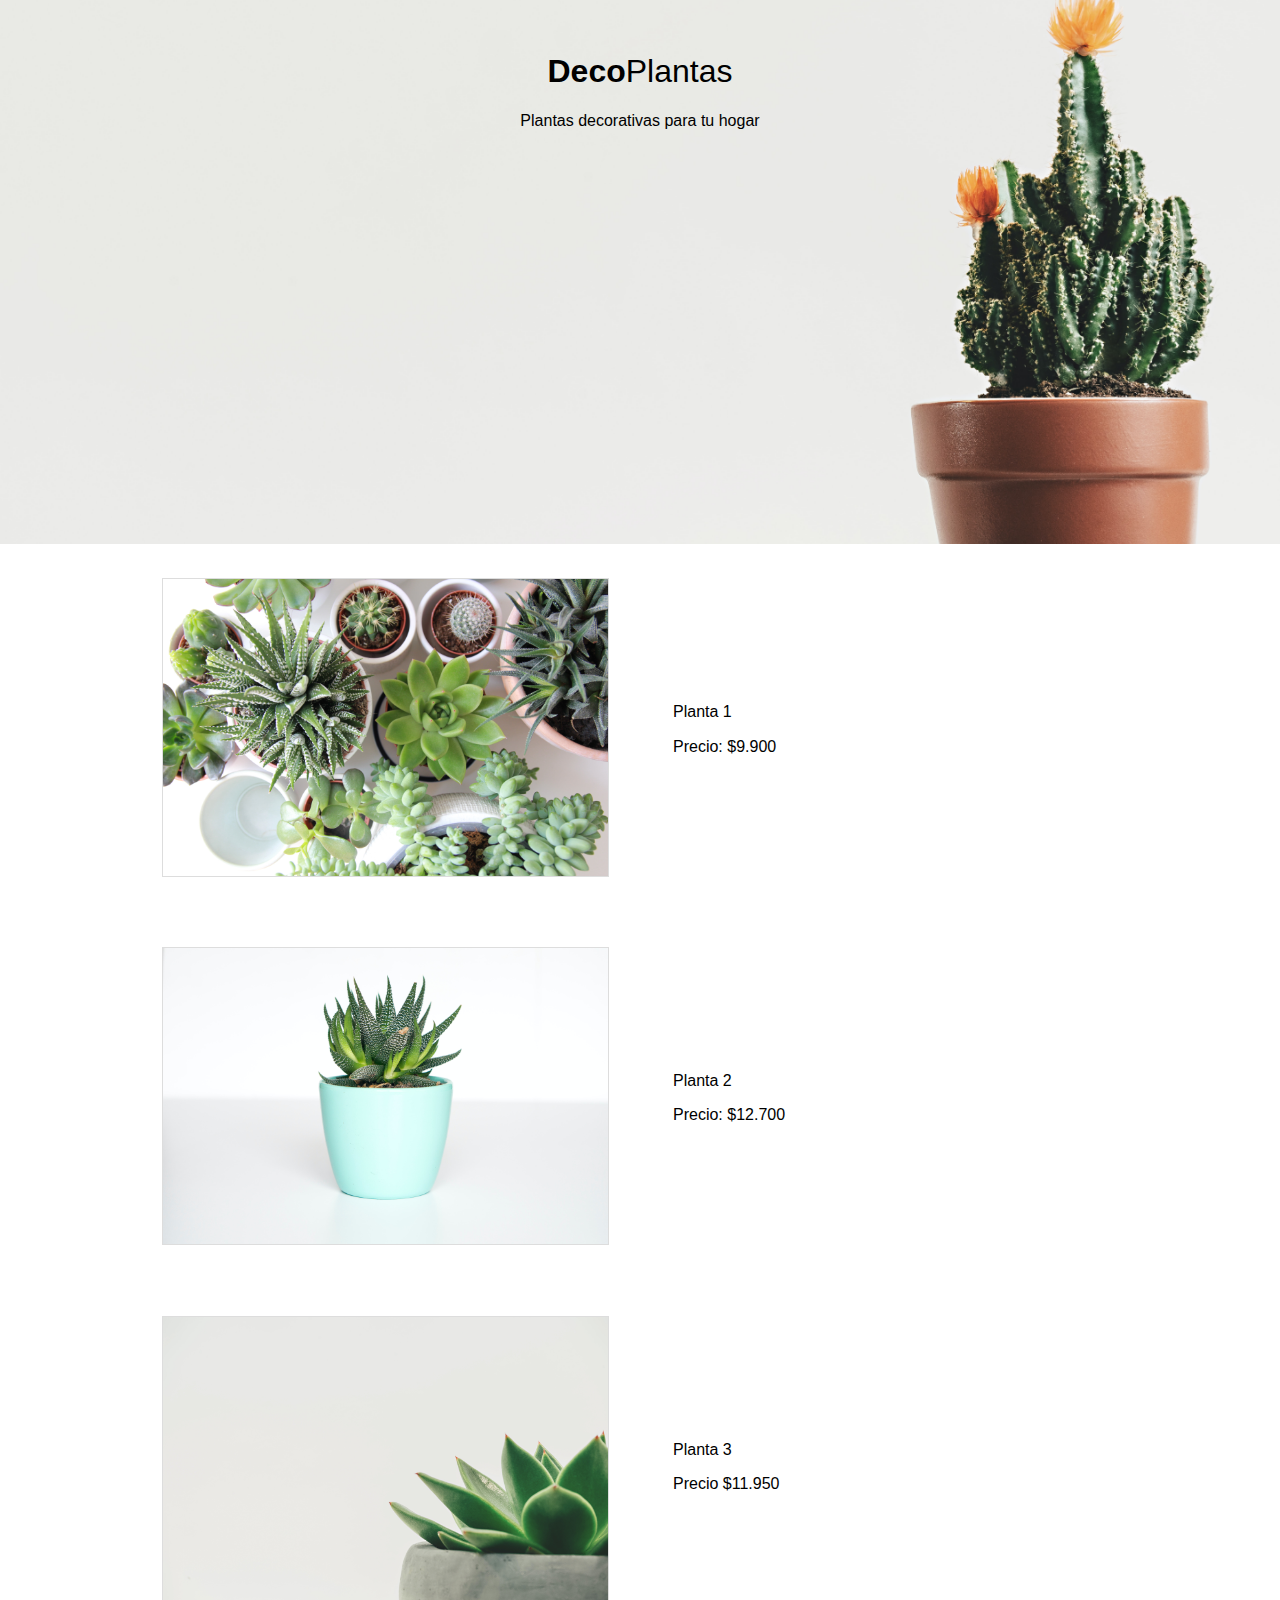
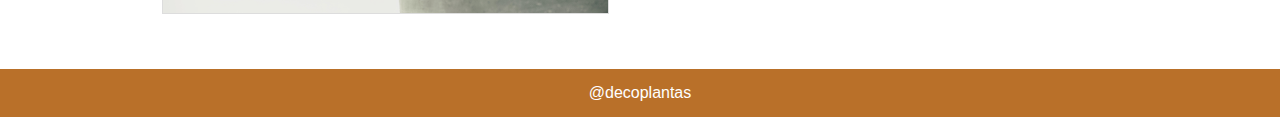
<file: assets/proyectos/Landing Page/index.html>
<!DOCTYPE html>
<html lang="en">
  <head>
    <meta charset="UTF-8" />
    <meta name="viewport" content="width=device-width, initial-scale=1.0" />
    <link rel="stylesheet" href="assets/css/normalize.css" />
    <link rel="stylesheet" href="assets/css/style.css" />
    <title>Landing Page</title>
  </head>
  <body>
    <header>
      <h1><strong>Deco</strong>Plantas</h1>
      <p>Plantas decorativas para tu hogar</p>
    </header>
    <main>
      <section>
        <div class="products">
          <table>
            <tr>
              <td>
                <img src="assets/img/1.jpg" alt="" />
              </td>
              <td>
                <p>Planta 1</p>
                <p>Precio: $9.900</p>
              </td>
            </tr>

            <tr>
              <td>
                <img src="assets/img/2.jpg" alt="" />
              </td>
              <td>
                <p>Planta 2</p>
                <p>Precio: $12.700</p>
              </td>
            </tr>

            <tr>
              <td>
                <img src="assets/img/3.jpg" alt="" />
              </td>
              <td>
                <p>Planta 3</p>
                <p>Precio $11.950</p>
              </td>
            </tr>
          </table>
        </div>
      </section>
    </main>
    <footer><p>@decoplantas</p></footer>
  </body>
</html>
</file>
<file: estilo.css>
@import url("https://fonts.googleapis.com/css2?family=Righteous&family=Work+Sans:wght@100;300;400;600;800&display=swap");
* {
  box-sizing: border-box;
  font-family: "Work Sans";
  margin: 0;
  padding: 0;
}
html {
  /* me permite deslizar cuando hago clic en los links del menu */
  scroll-behavior: smooth;
}
/* MENU */
.contenedor-header {
  background: #1e2326;
  position: fixed;
  width: 100%;
  top: 0;
  left: 0;
  z-index: 99;
}
.contenedor-header header {
  max-width: 1100px;
  margin: auto;
  display: flex;
  justify-content: space-between;
  align-items: center;
  padding: 15px 20px;
}
.contenedor-header header .logo a {
  font-family: "Righteous";
  font-size: 36px;
  color: #1cb698;
  text-decoration: none;
}
.contenedor-header header ul {
  display: flex;
  list-style: none;
}
.contenedor-header header nav ul li a {
  text-align: none;
  color: #fff;
  margin: 0 15px;
  padding: 3px;
  transition: 0.5s;
  text-decoration: none;
}
.contenedor-header header nav ul li a:hover {
  color: #1cb698;
}
.nav-responsive {
  background-color: #1cb698;
  color: #fff;
  padding: 5px 10px;
  border-radius: 5px;
  cursor: pointer;
  display: none;
}
/* SECCION I N I C I O */
.inicio {
  background: linear-gradient(
      to bottom,
      rgba(10, 35, 38, 0.7),
      rgba(30, 35, 38, 1)
    ),
    url(./assets/img/fondo3.webp);
  background-size: cover;
  height: 100vh;
  color: #fff;
  display: flex;
  align-items: center;
}
.inicio .contenido-banner {
  padding: 20px;
  background-color: #1e2326;
  max-width: 350px;
  margin: auto;
  text-align: center;
  border-radius: 40px;
}
.inicio .contenido-banner img {
  margin-top: 40px;
  border: 10px solid #1cb698;
  display: block;
  width: 80%;
  margin: auto;
  border-radius: 100%;
}
.inicio .contenido-banner h1 {
  margin-top: 40px;
  font-size: 42px;
  font-family: "Righteous";
}
.inicio .contenido-banner h2 {
  font-size: 15px;
  font-weight: normal;
}
.inicio .contenido-banner .redes a {
  color: #fff;
  display: inline-block;
  text-decoration: none;
  border: 1px solid #fff;
  border-radius: 100%;
  width: 42px;
  height: 42px;
  line-height: 42px;
  margin: 40px 5px;
  font-size: 20px;
  transition: 0.3s;
}
.inicio .contenido-banner .redes a:hover {
  background-color: #1cb698;
}
.sobremi {
  background-color: #1e2326;
  color: #fff;
  padding: 50px 20px;
}
.sobremi .contenido-seccion {
  max-width: 1100px;
  margin: auto;
}
.sobremi h2 {
  font-size: 48px;
  font-family: "Righteous";
  text-align: center;
  padding: 20px 0;
}
.sobremi .contenido-seccion p {
  font: 18px;
  line-height: 22px;
  margin-bottom: 20px;
}
.sobremi .contenido-seccion p span {
  color: #1cb698;
  font-weight: bold;
}
.sobremi .fila {
  display: flex;
}
.sobremi .fila .col {
  width: 50%;
}
.sobremi .fila .col h3 {
  font-size: 28px;
  font-family: "Righteous";
  margin-bottom: 25px;
}
.sobremi .fila .col ul {
  list-style: none;
}
.sobremi .fila .col ul li {
  margin: 12px 0;
}
.sobremi .fila .col ul li strong {
  display: inline-block;
  color: #1cb698;
  width: 130px;
}
.sobremi .fila .col ul li span {
  background-color: #1cb698;
  padding: 3px;
  font-weight: bold;
  border-radius: 5px;
}
.sobremi .fila .col .contenedor-intereses {
  display: flex;
  flex-wrap: wrap;
}
.sobremi .fila .col .contenedor-intereses .interes {
  width: 100px;
  height: 100px;
  background-color: #252a2e;
  border-radius: 10px;
  margin: 0 15px 15px 0;
  display: flex;
  flex-direction: column;
  align-items: center;
  justify-content: center;
  transition: 0.3s;
}
.sobremi .fila .col .contenedor-intereses .interes:hover {
  background-color: #1cb698;
}
.sobremi .fila .col .contenedor-intereses .interes i {
  font-size: 30px;
  margin-bottom: 10px;
}
.sobremi button {
  cursor: pointer;
  background-color: transparent;
  border: 2px solid #fff;
  width: fit-content;
  display: block;
  margin: 20px auto;
  padding: 10px 22px;
  font-size: 16px;
  color: #fff;
  position: relative;
  z-index: 10;
}
.sobremi button .overlay {
  position: absolute;
  top: 0;
  left: 0;
  width: 0;
  height: 100%;
  background-color: #1cb698;
  z-index: -1;
  transition: 1s;
}
.sobremi button:hover .overlay {
  width: 100%;
}
/* SECCION S K I L L S */
.skills {
  background-color: #252a2e;
  color: #fff;
  padding: 50px 20px;
}
.skills .contenido-seccion {
  max-width: 1100px;
  margin: auto;
}
.skills h2 {
  font-size: 48px;
  font-family: "Righteous";
  text-align: center;
  padding: 20px 0;
}
.skills .fila {
  display: flex;
}
.skills .fila .col {
  width: 50%;
  padding: 0 20px;
}
.skills .fila .col h3 {
  font-size: 28px;
  font-family: "Righteous";
  margin-bottom: 25px;
}
.skills .skill > span {
  font-weight: bold;
  display: block;
  margin-bottom: 10px;
}
.skills .skill .barra-skill {
  height: 8px;
  width: 80%;
  background-color: #131517;
  position: relative;
  margin-bottom: 30px;
}
.skills .skill .progreso {
  background-color: #1cb698;
  position: absolute;
  top: 0;
  left: 0;
  height: 8px;
}
.skills .skill .barra-skill span {
  position: absolute;
  height: 40px;
  width: 40px;
  background-color: #1cb698;
  border-radius: 50px;
  line-height: 40px;
  text-align: center;
  top: -17px;
  right: -15px;
  font-size: 14px;
}
/* Estas clases se agregaran dinamicamente mediante javascript */
.skills .skill .javascript {
  width: 0%;
  animation: 2s javascript forwards;
}
@keyframes javascript {
  0% {
    width: 0%;
  }
  100% {
    width: 100%;
  }
}

.skills .skill .htmlcss {
  width: 0%;
  animation: 2s htmlcss forwards;
}
@keyframes htmlcss {
  0% {
    width: 0%;
  }
  100% {
    width: 100%;
  }
}

.skills .skill .php {
  width: 0%;
  animation: 2s php forwards;
}
@keyframes php {
  0% {
    width: 0%;
  }
  100% {
    width: 100%;
  }
}

.skills .skill .git {
  width: 0%;
  animation: 2s git forwards;
}
@keyframes git {
  0% {
    width: 0%;
  }
  100% {
    width: 100%;
  }
}

.skills .skill .sql {
  width: 0%;
  animation: 2s sql forwards;
}
@keyframes sql {
  0% {
    width: 0%;
  }
  100% {
    width: 100%;
  }
}

.skills .skill .SHOPIFY {
  width: 0%;
  animation: 2s SHOPIFY forwards;
}

@keyframes SHOPIFY {
  0% {
    width: 0%;
  }
  100% {
    width: 100%;
  }
}

@keyframes WORDPRESS {
  0% {
    width: 0%;
  }
  100% {
    width: 100%;
  }
}

.skills .skill .WORDPRESS {
  width: 0%;
  animation: 2s WORDPRESS forwards;
}
@keyframes WORDPRESS {
  0% {
    width: 0%;
  }
  100% {
    width: 100%;
  }
}

.skills .skill .comunicacion {
  width: 0%;
  animation: 2s comunicacion forwards;
}
@keyframes comunicacion {
  0% {
    width: 0%;
  }
  100% {
    width: 100%;
  }
}

.skills .skill .trabajo {
  width: 0%;
  animation: 2s trabajo forwards;
}
@keyframes trabajo {
  0% {
    width: 0%;
  }
  100% {
    width: 100%;
  }
}

.skills .skill .creatividad {
  width: 0%;
  animation: 2s creatividad forwards;
}
@keyframes creatividad {
  0% {
    width: 0%;
  }
  100% {
    width: 100%;
  }
}

.skills .skill .dedicacion {
  width: 0%;
  animation: 2s dedicacion forwards;
}
@keyframes dedicacion {
  0% {
    width: 0%;
  }
  100% {
    width: 100%;
  }
}

.skills .skill .proyect {
  width: 0%;
  animation: 2s proyect forwards;
}
@keyframes proyect {
  0% {
    width: 0%;
  }
  100% {
    width: 100%;
  }
}

.skills .skill .Proactividad {
  width: 0%;
  animation: 2s Proactividad forwards;
}

@keyframes Proactividad {
  0% {
    width: 0%;
  }
  100% {
    width: 100%;
  }
}
/* SECCION CURRICULUM */
.curriculum {
  background-color: #1e2326;
  color: #fff;
  padding: 50px 20px;
}
.curriculum .contenido-seccion {
  max-width: 1100px;
  margin: auto;
}
.curriculum h2 {
  font-size: 48px;
  font-family: "Righteous";
  text-align: center;
  padding: 20px 0;
}
.curriculum .fila {
  display: flex;
  justify-content: space-between;
}
.curriculum .fila .col {
  width: 49%;
  padding: 0 20px;
}
.curriculum .fila .col h3 {
  font-size: 28px;
  font-family: "Righteous";
  margin-bottom: 25px;
}
.curriculum .fila .izquierda {
  border-right: 2px solid #252a2e;
}
.curriculum .fila .derecha {
  border-left: 2px solid #252a2e;
}
.curriculum .fila .item {
  padding: 25px;
  margin-bottom: 30px;
  background-color: #252a2e;
  position: relative;
}
.curriculum .fila .item h4 {
  font-size: 20px;
  margin-bottom: 10px;
}
.curriculum .fila .item .casa {
  color: #1cb698;
  font-size: 22px;
  font-weight: bold;
  display: block;
}
.curriculum .fila .item .fecha {
  display: block;
  color: #1cb698;
  margin-bottom: 10px;
}
.curriculum .fila .item p {
  line-height: 24px;
}
.curriculum .fila .izq {
  border-right: 2px solid #1cb698;
  margin-right: 20px;
}
.curriculum .fila .der {
  border-left: 2px solid #1cb698;
  margin-left: 20px;
}
.curriculum .fila .item .conectori {
  height: 2px;
  background-color: #1cb698;
  width: 47px;
  position: absolute;
  top: 50%;
  right: -47px;
  z-index: 5;
}
.curriculum .fila .item .conectori .circuloi {
  display: block;
  height: 10px;
  width: 10px;
  border-radius: 50%;
  background-color: #1cb698;
  float: right;
  position: relative;
  bottom: 4px;
}
.curriculum .fila .item .conectord {
  height: 2px;
  background-color: #1cb698;
  width: 47px;
  position: absolute;
  top: 50%;
  left: -47px;
  z-index: 5;
}
.curriculum .fila .item .conectord .circulod {
  display: block;
  height: 10px;
  width: 10px;
  border-radius: 50%;
  background-color: #1cb698;
  float: left;
  position: relative;
  bottom: 4px;
}
/* SECCION PORTFOLIO */
.portfolio {
  background-color: #252a2e;
  color: #fff;
  padding: 50px 20px;
}
.portfolio .contenido-seccion {
  max-width: 1100px;
  margin: auto;
}
.portfolio h2 {
  font-size: 48px;
  font-family: "Righteous";
  text-align: center;
  padding: 20px 0;
}
.portfolio .galeria {
  display: flex;
  flex-wrap: wrap;
  justify-content: space-around;
}
.portfolio .galeria .proyecto {
  position: relative;
  max-width: 340px;
  height: fit-content;
  margin: 10px;
  cursor: pointer;
}

.portfolio .galeria .proyecto img:hover {
  transform: scale(1.1);
  transition: 1s;
}

.portfolio .galeria .proyecto img {
  width: 100%;
  display: block;
}

.portfolio .galeria .proyecto .overlay h3 {
  margin-bottom: 20px;
  transition: 1s;
}
.portfolio .galeria .proyecto .overlay:hover {
  opacity: 1;
}
.portfolio .galeria .proyecto .overlay:hover h3 {
  margin-bottom: 0px;
}
/* SECCION CONTACTO */
.contacto {
  background-color: #1e2326;
  color: #fff;
  padding: 50px 0;
}
.contacto .contenido-seccion {
  max-width: 1100px;
  margin: auto;
}
.contacto h2 {
  font-size: 48px;
  font-family: "Righteous";
  text-align: center;
  padding: 20px 0;
}
.contacto .fila {
  display: flex;
}
.contacto .col {
  width: 50%;
  padding: 10px;
  position: relative;
}
.contacto .col input,
.contacto .col textarea {
  display: block;
  width: 100%;
  padding: 18px;
  border: none;
  margin-bottom: 20px;
  background-color: #252a2e;
  color: #fff;
  font-size: 18px;
}
.contacto button {
  cursor: pointer;
  background-color: transparent;
  border: 2px solid #fff;
  width: fit-content;
  display: block;
  margin: 20px auto;
  padding: 10px 22px;
  font-size: 16px;
  color: #fff;
  position: relative;
  z-index: 10;
}
.contacto .col [type="submit"] {
  cursor: pointer;
  color: #fff;
  margin: 20px auto;
  padding: 10px 22px;
}

.contacto button:hover .overlay {
  width: 100%;
}
.contacto .col img {
  width: 100%;
}
.contacto .col .info {
  position: absolute;
  top: 40%;
  background-color: #252a2e;
  padding: 20px;
  max-width: 350px;
  left: 50%;
  transform: translate(-50%, -50%);
}
.contacto .col .info ul {
  list-style: none;
}
.contacto .col .info ul li {
  margin-bottom: 20px;
}
.contacto .col .info ul li i {
  color: #1cb698;
  display: inline-block;
  margin-right: 20px;
}
footer {
  background-color: #252a2e;
  color: #fff;
  padding: 50px 0 30px 0;
  text-align: center;
  position: relative;
  width: 100%;
}
footer .redes {
  margin-bottom: 20px;
}
footer .redes a {
  color: #fff;
  display: inline-block;
  text-decoration: none;
  border: 1px solid #fff;
  border-radius: 100%;
  width: 42px;
  height: 42px;
  line-height: 42px;
  margin: 40px 5px;
  font-size: 20px;
  transition: 0.3s;
}
footer .arriba {
  display: block;
  width: 50px;
  height: 50px;
  background-color: #1cb698;
  color: #fff;
  position: absolute;
  left: 50%;
  transform: translateX(-50%);
  top: -25px;
  border-radius: 50%;
  line-height: 50px;
  font-size: 18px;
}
/* SECCION RESPONSIVE */
@media screen and (max-width: 980px) {
  nav {
    display: none;
  }
  .nav-responsive {
    display: block;
  }
  nav.responsive {
    display: block;
    position: absolute;
    right: 0;
    top: 75px;
    background-color: #252a2e;
    width: 180px;
  }
  nav.responsive ul {
    display: block !important;
  }
  nav.responsive ul li {
    border-bottom: 1px solid #fff;
    padding: 10px 0;
  }
}
@media screen and (max-width: 700px) {
  .sobremi .fila {
    display: block;
  }
  .sobremi .fila .col {
    width: fit-content;
  }

  .skills .fila {
    display: block;
  }
  .skills .fila .col {
    width: 100%;
  }
  .skills .fila .col .barra-skill {
    width: 100%;
  }

  .curriculum .fila {
    display: block;
  }
  .curriculum .fila .col {
    width: 90%;
  }
  .curriculum .fila .derecha {
    margin-left: 20px;
  }

  .portfolio .galeria {
    display: block;
    width: 100%;
  }
  .portfolio .galeria .proyecto {
    max-width: 100%;
  }
  .portfolio .galeria .proyecto img {
    width: 100%;
  }
  .contacto .fila {
    display: block;
  }
  .contacto .fila .col {
    width: 100%;
  }
}
</file>
<file: assets/proyectos/Boostrap/assets/style/style.css>
.navbar {
  background-color: #28a745;
}

.card-img {
  height: 200px;
  object-fit: cover;
}
.precio-original {
  text-decoration: line-through;
  color: gray;
}
.precio-descuento {
  color: #28a745;
  font-weight: bold;
}

form {
  background-color: #28a745;
}
</file>
<file: assets/proyectos/fdsw-github/assets/css/estilos.css>
body {
  font-family: "Raleway", sans-serif;
}

/* Hero Section */

#Hero-Section {
  background-image: url("../img/china.png");
  background-repeat: no-repeat;
  background-size: fill;
  background-position: top;
  height: 50vh;
}

/* Mis trabajos */

#Mis-trabajos .image-top {
  height: 250px;
  background-repeat: no-repeat;
  background-size: cover;
  background-position: center;
}

/* Contacto */

#Contacto form label {
  font-weight: 700;
  color: #373a3c;
}

@media (max-width: 768px) {
  #Contacto form label {
    font-weight: 400;
  }

  .navbar-brand {
    width: 100px;
  }
}
</file>
<file: assets/proyectos/Landing Page/assets/css/style.css>
body {
  font-family: "Lucida Sans", "Lucida Sans Regular", "Lucida Grande",
    "Lucida Sans Unicod", Verdana, Geneva, Tahoma, sans-serif;
}
header {
  background-image: url(../img/fondo.jpg);
  background-size: cover;
  background-position: center;
  height: 30em;
  text-align: center;
  padding: 2em;
}

header h1 {
  font-weight: 400;
}
.products {
  width: 80%;
  margin: auto;
}
.products td {
  width: 50%;
  padding: 2em;
}
.products img {
  width: 100%;
  border: solid 1px #ddd;
}

footer {
  height: 3em;
  line-height: 3em;
  background-color: rgb(185, 112, 41);
  color: white;
  text-align: center;
}
</file>
